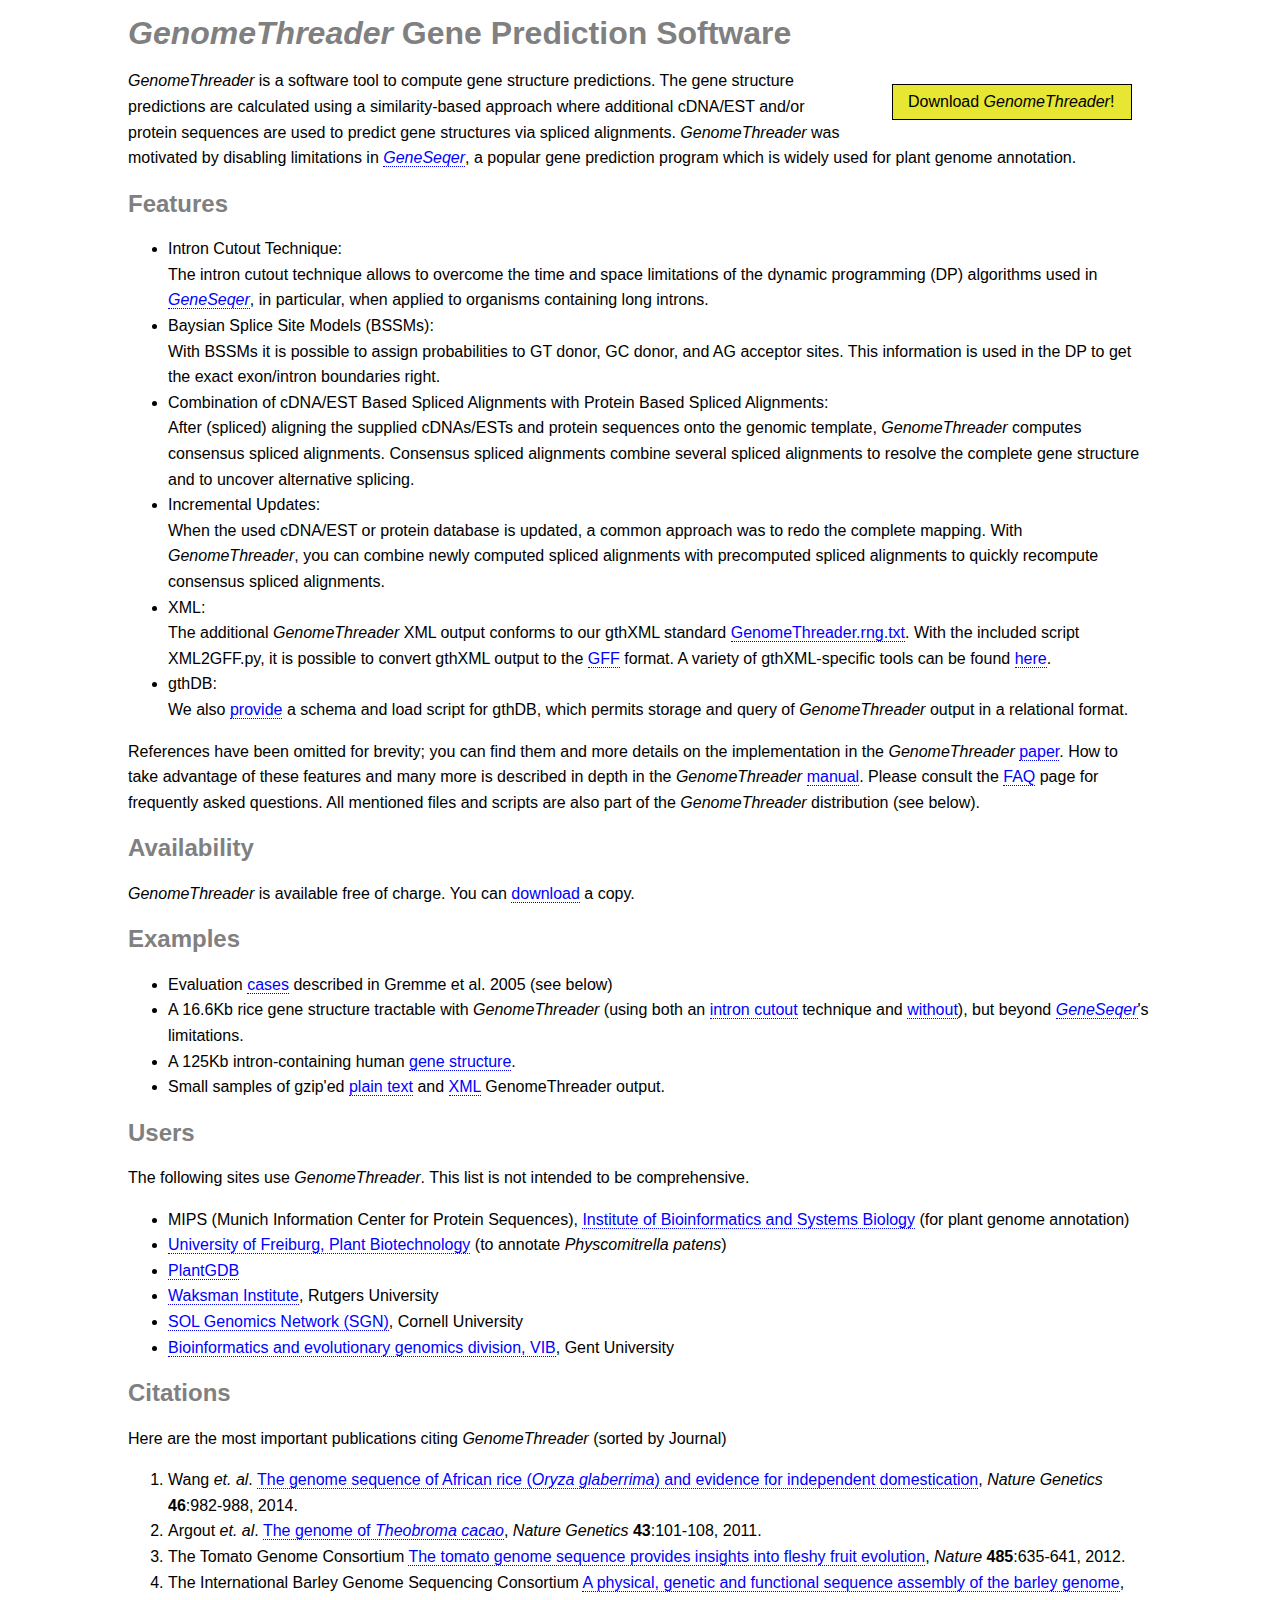
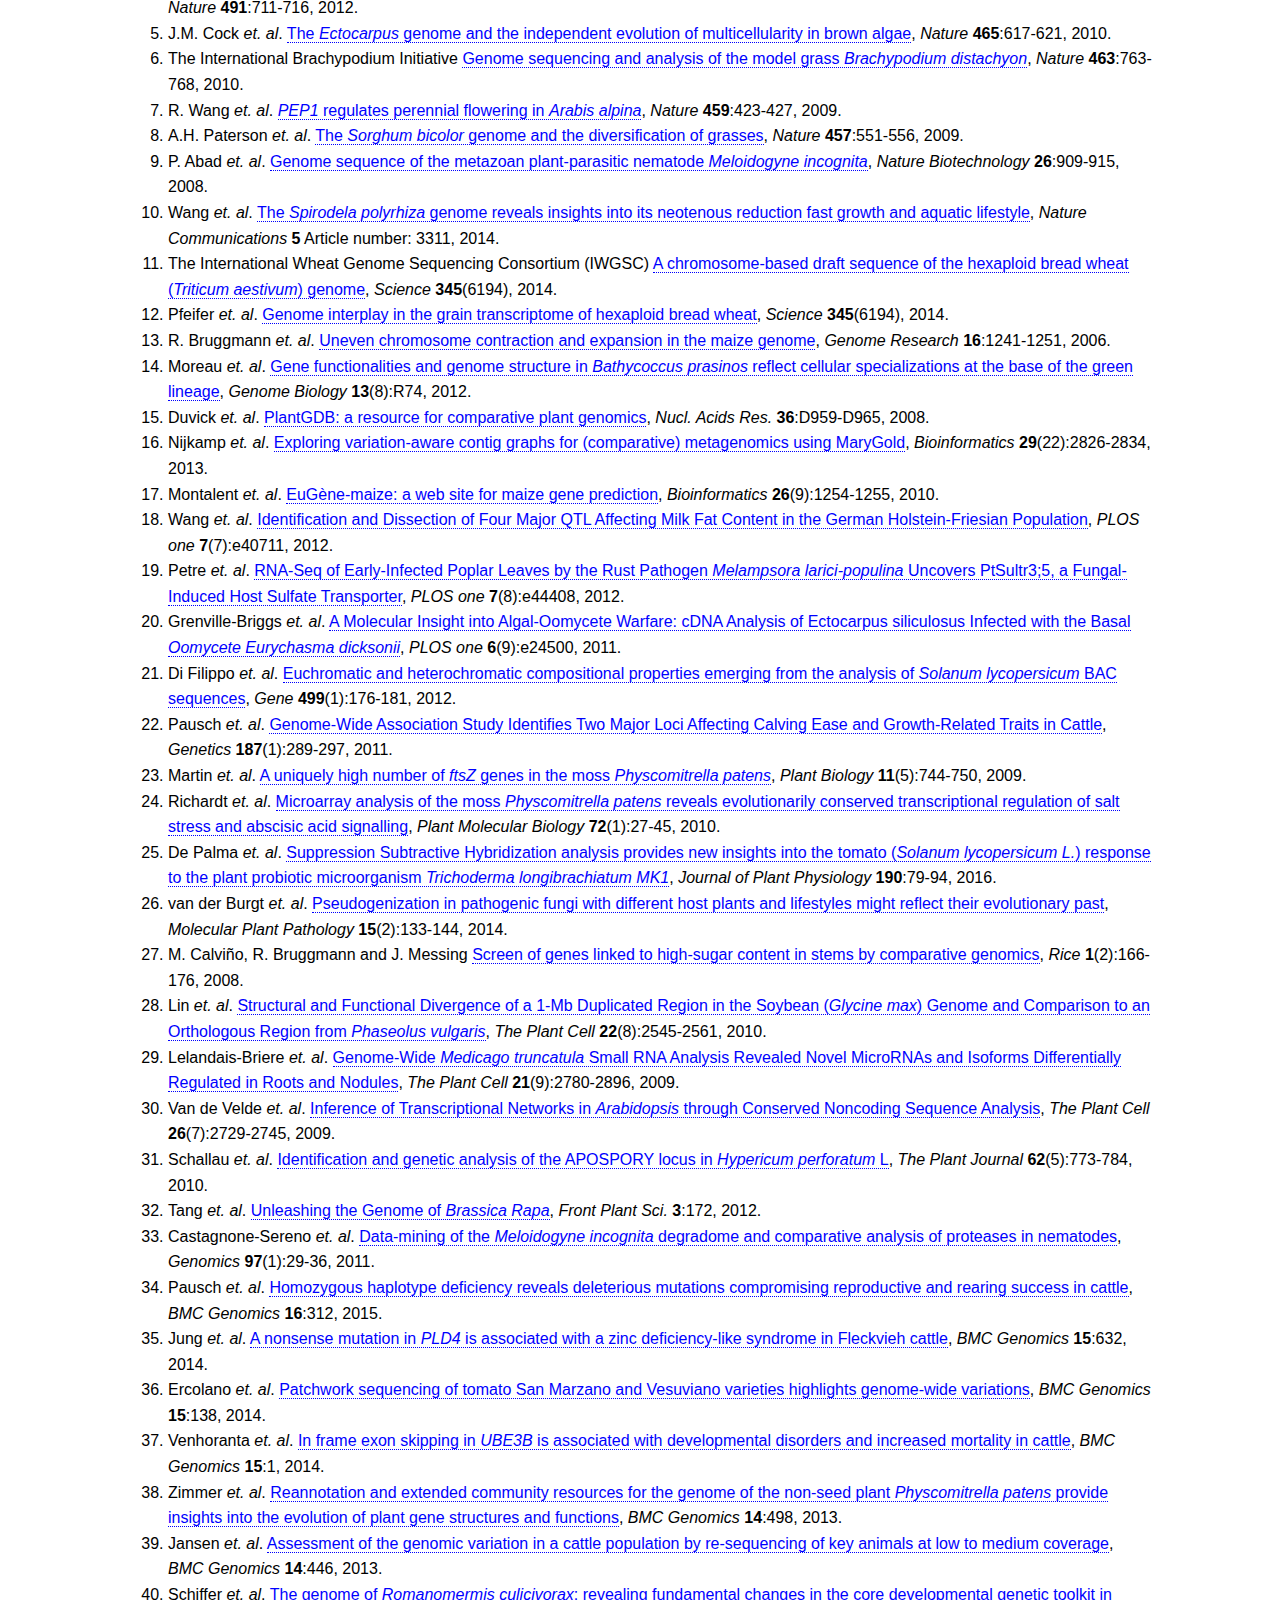
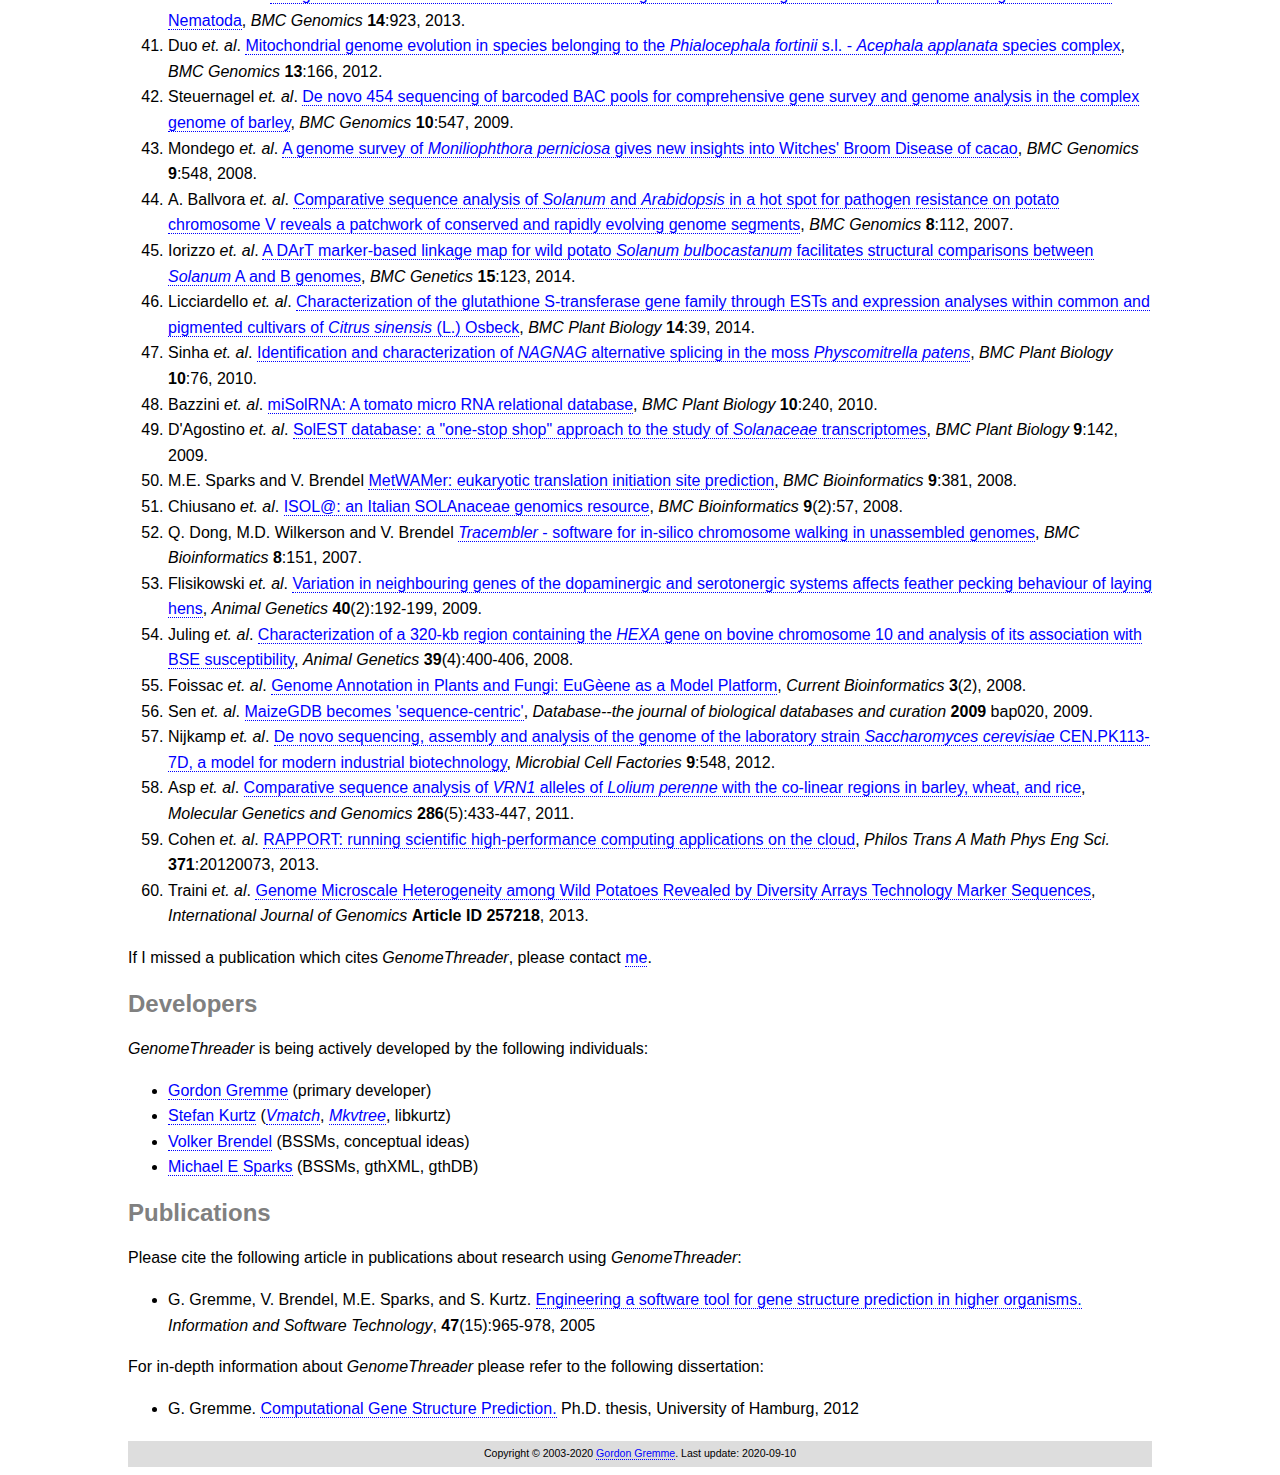
<file: www/genomethreader.org/htdocs/index.html>
<?xml version="1.0" encoding="utf-8" ?>
<!DOCTYPE html PUBLIC "-//W3C//DTD XHTML 1.0 Transitional//EN"
  "http://www.w3.org/TR/xhtml1/DTD/xhtml1-transitional.dtd">
<html xmlns="http://www.w3.org/1999/xhtml">
<head>
<title>GenomeThreader Gene Prediction Software</title>
<meta http-equiv="Content-Type" content="text/html; charset=utf-8" />
<meta name="description" content="The GenomeThreader gene prediction software computes gene structure predictions using a similarity-based approach where additional cDNA/EST and/or protein sequences are used to predict gene structures via spliced alignments." />
<meta name="keywords" content="gene structure prediction, gene prediction, cDNA alignment, EST alignment, protein alignment, cDNA mapping, EST mapping, protein mapping, spliced alignment, consensus spliced alignment, genome annotation, bioinformatics, computational biology" />
<link rel="stylesheet" type="text/css" href="style.css" />
</head>
<body>

<h1><i>GenomeThreader</i> Gene Prediction Software</h1>

<div id="trialbox">
<ul>
  <li><a href="download.html">Download <i>GenomeThreader</i>!</a></li>
</ul>
</div>

<p>
<i>GenomeThreader</i> is a software tool to compute gene structure predictions.
The gene structure predictions are calculated using a similarity-based approach
where additional cDNA/EST and/or protein sequences are used to predict gene
structures via spliced alignments.

<i>GenomeThreader</i> was motivated by disabling limitations in
<a href="http://bioinformatics.iastate.edu/cgi-bin/gs.cgi">
<i>GeneSeqer</i></a>, a popular gene prediction program which is widely used
for plant genome annotation.
</p>
<h2>Features</h2>

<ul>
  <li>
    Intron Cutout Technique: <br/>
    The intron cutout technique allows to overcome the time and space
    limitations of the dynamic programming (DP) algorithms used in
    <a href="http://bioinformatics.iastate.edu/cgi-bin/gs.cgi"><i>GeneSeqer</i></a>,
    in particular, when applied to organisms containing long introns.
  </li>
  <li>
    Baysian Splice Site Models (BSSMs): <br/>
    With BSSMs it is possible to assign probabilities to GT donor, GC donor,
    and AG acceptor sites. This information is used in the DP to get the exact
    exon/intron boundaries right.
  </li>
  <li>
    Combination of cDNA/EST Based Spliced Alignments with Protein Based Spliced
    Alignments: <br/>
    After (spliced) aligning the supplied cDNAs/ESTs and protein sequences onto
    the genomic template, <i>GenomeThreader</i> computes consensus spliced
    alignments. Consensus spliced alignments combine several spliced alignments
    to resolve the complete gene structure and to uncover alternative splicing.
  </li>
  <li>
    Incremental Updates: <br/>
    When the used cDNA/EST or protein database is updated, a common approach
    was to redo the complete mapping. With <i>GenomeThreader</i>, you can combine
    newly computed spliced alignments with precomputed spliced alignments to
    quickly recompute consensus spliced alignments.
  </li>
  <li>
    XML: <br/>
    The additional <i>GenomeThreader</i> XML output conforms to our gthXML
    standard <a href="GenomeThreader.rng.txt">GenomeThreader.rng.txt</a>. With
    the included script XML2GFF.py, it is possible to convert gthXML output to the
    <a href="http://www.sanger.ac.uk/software/GFF">GFF</a> format.
    A variety of gthXML-specific tools can be found
    <a href="http://brendelgroup.org/mespar1/gthxml/">here</a>.
  </li>
  <li>
    gthDB: <br/>
    We also <a href="http://brendelgroup.org/mespar1/gthxml/">provide</a>
    a schema and load script for gthDB, which permits storage
    and query of <i>GenomeThreader</i> output in a relational format.
  </li>
</ul>
<p>
References have been omitted for brevity; you can find them and more details on
the implementation in the <i>GenomeThreader</i>
<a href="doc/GreBreSpaKur2005.pdf">paper</a>.

How to take advantage of these features and many more is described in depth in
the <i>GenomeThreader</i> <a href="doc/gthmanual.pdf">manual</a>.
Please consult the <a href="faq.html">FAQ</a> page for frequently asked
questions.

All mentioned files and scripts are also part of the <i>GenomeThreader</i>
distribution (see below).
</p>
<h2>Availability</h2>
<p>
<i>GenomeThreader</i> is available free of charge.
You can <a href="download.html">download</a> a copy.
</p>
<h2>Examples</h2>
<ul>
  <li>
    Evaluation <a href="gthcases/softeng.html">cases</a> described in Gremme et
    al. 2005 (see below)
  </li>
  <li>
    A 16.6Kb rice gene structure tractable with <i>GenomeThreader</i> (using
    both an <a href="gthcases/biggene.gth.cut.txt">intron cutout</a> technique
    and <a href="gthcases/biggene.gth.nocut.txt">without</a>), but beyond
    <a href="gthcases/biggene.gsq.txt"><i>GeneSeqer</i></a>'s limitations.
  </li>
  <li>
    A 125Kb intron-containing human
    <a href="gthcases/bigintron.gth.txt">gene structure</a>.
  </li>
  <li>
    Small samples of gzip'ed
    <a href="gthcases/small_demo.gth.out.gz">plain text</a> and
    <a href="gthcases/small_demo.gthxml.out.gz">XML</a>
    GenomeThreader output.
  </li>
</ul>

<h2>Users</h2>
<p>
The following sites use <i>GenomeThreader</i>. This list is not intended to be
comprehensive.
</p>
<ul>
  <li>
    MIPS (Munich Information Center for Protein Sequences),
    <a href="http://www.helmholtz-muenchen.de/en/ibis">Institute of Bioinformatics and
    Systems Biology</a>
    (for plant genome annotation)
  </li>
  <li>
    <a href="http://www.cosmoss.org/">University of Freiburg,
    Plant Biotechnology</a> (to annotate <i>Physcomitrella patens</i>)
  </li>
  <li>
    <a href="http://www.plantgdb.org/">PlantGDB</a>
  </li>
  <li>
    <a href="http://waksman.rutgers.edu/">Waksman Institute</a>, Rutgers
    University
  </li>
  <li>
    <a href="http://sgn.cornell.edu/">SOL Genomics Network (SGN)</a>, Cornell
    University
  </li>
  <li>
    <a href="http://bioinformatics.psb.ugent.be/">Bioinformatics and
      evolutionary genomics division, VIB</a>, Gent University
  </li>
</ul>

<h2>Citations</h2>
<p>
<a name="citations"></a>
Here are the most important publications citing <i>GenomeThreader</i> (sorted by Journal)
</p>
<ol>
<li>
  Wang <i>et. al</i>.
  <a href="http://www.nature.com/ng/journal/v46/n9/full/ng.3044.html">
  The genome sequence of African rice (<i>Oryza glaberrima</i>) and
         evidence for independent domestication</a>,
  <i>Nature Genetics</i>
  <b>46</b>:982-988, 2014.
</li>
<li>
  Argout <i>et. al</i>.
  <a href="http://www.nature.com/ng/journal/v43/n2/abs/ng.736.html">
  The genome of <i>Theobroma cacao</i></a>,
  <i>Nature Genetics</i>
  <b>43</b>:101-108, 2011.
</li>
<li>
  The Tomato Genome Consortium
  <a href="http://www.nature.com/nature/journal/v485/n7400/full/nature11119.html">
  The tomato genome sequence provides insights into fleshy fruit
         evolution</a>,
  <i>Nature</i>
  <b>485</b>:635-641, 2012.
</li>
<li>
  The International Barley Genome Sequencing Consortium
  <a href="http://www.nature.com/nature/journal/v491/n7426/full/nature11543.html">
  A physical, genetic and functional sequence assembly of the barley
         genome</a>,
  <i>Nature</i>
  <b>491</b>:711-716, 2012.
</li>
<li>
  J.M. Cock <i>et. al</i>.
  <a href="http://www.nature.com/nature/journal/v465/n7298/full/nature09016.html">
  The <i>Ectocarpus</i> genome and the independent evolution of multicellularity in brown algae</a>,
  <i>Nature</i>
  <b>465</b>:617-621, 2010.
</li>
<li>
  The International Brachypodium Initiative
  <a href="http://www.nature.com/nature/journal/v463/n7282/abs/nature08747.html">
  Genome sequencing and analysis of the model grass <i>Brachypodium
         distachyon</i></a>,
  <i>Nature</i>
  <b>463</b>:763-768, 2010.
</li>
<li>
  R. Wang <i>et. al</i>.
  <a href="http://www.nature.com/nature/journal/v459/n7245/full/nature07988.html">
  <i>PEP1</i> regulates perennial flowering in
         <i>Arabis alpina</i></a>,
  <i>Nature</i>
  <b>459</b>:423-427, 2009.
</li>
<li>
  A.H. Paterson <i>et. al</i>.
  <a href="http://www.nature.com/nature/journal/v457/n7229/abs/nature07723.html">
  The <i>Sorghum bicolor</i> genome and the diversification of
          grasses</a>,
  <i>Nature</i>
  <b>457</b>:551-556, 2009.
</li>
<li>
  P. Abad <i>et. al</i>.
  <a href="http://www.nature.com/nbt/journal/v26/n8/full/nbt.1482.html">
  Genome sequence of the metazoan plant-parasitic nematode
         <i>Meloidogyne incognita</i></a>,
  <i>Nature Biotechnology</i>
  <b>26</b>:909-915, 2008.
</li>
<li>
  Wang <i>et. al</i>.
  <a href="http://www.nature.com/ncomms/2014/140219/ncomms4311/full/ncomms4311.html">
  The <i>Spirodela polyrhiza</i> genome reveals insights into its
         neotenous reduction fast growth and aquatic lifestyle</a>,
  <i>Nature Communications</i>
  <b>5</b> Article number: 3311, 2014.
</li>
<li>
  The International Wheat Genome Sequencing Consortium (IWGSC)
  <a href="http://www.sciencemag.org/content/345/6194/1251788.short">
  A chromosome-based draft sequence of the hexaploid bread wheat
  (<i>Triticum aestivum</i>) genome</a>,
  <i>Science</i>
  <b>345</b>(6194), 2014.
</li>
<li>
  Pfeifer <i>et. al</i>.
  <a href="http://www.sciencemag.org/content/345/6194/1250091.short">
  Genome interplay in the grain transcriptome of hexaploid bread
         wheat</a>,
  <i>Science</i>
  <b>345</b>(6194), 2014.
</li>
<li>
  R. Bruggmann <i>et. al</i>.
  <a href="http://genome.cshlp.org/content/16/10/1241.full">
  Uneven chromosome contraction and expansion in the maize
         genome</a>,
  <i>Genome Research</i>
  <b>16</b>:1241-1251, 2006.
</li>
<li>
  Moreau <i>et. al</i>.
  <a href="http://www.genomebiology.com/2012/13/8/R74">
  Gene functionalities and genome structure in
         <i>Bathycoccus prasinos</i> reflect cellular specializations at the
         base of the green lineage</a>,
  <i>Genome Biology</i>
  <b>13</b>(8):R74, 2012.
</li>
<li>
  Duvick <i>et. al</i>.
  <a href="http://nar.oxfordjournals.org/content/36/suppl_1/D959.short">
  PlantGDB: a resource for comparative plant genomics</a>,
  <i>Nucl. Acids Res.</i>
  <b>36</b>:D959-D965, 2008.
</li>
<li>
  Nijkamp <i>et. al</i>.
  <a href="http://bioinformatics.oxfordjournals.org/content/29/22/2826.short">
  Exploring variation-aware contig graphs for (comparative)
         metagenomics using MaryGold</a>,
  <i>Bioinformatics</i>
  <b>29</b>(22):2826-2834, 2013.
</li>
<li>
  Montalent <i>et. al</i>.
  <a href="http://bioinformatics.oxfordjournals.org/content/26/9/1254.short">
  EuG&egrave;ne-maize: a web site for maize gene prediction</a>,
  <i>Bioinformatics</i>
  <b>26</b>(9):1254-1255, 2010.
</li>
<li>
  Wang <i>et. al</i>.
  <a href="http://journals.plos.org/plosone/article?id=10.1371/journal.pone.0040711">
  Identification and Dissection of Four Major QTL Affecting Milk Fat
         Content in the German Holstein-Friesian Population</a>,
  <i>PLOS one</i>
  <b>7</b>(7):e40711, 2012.
</li>
<li>
  Petre <i>et. al</i>.
  <a href="http://journals.plos.org/plosone/article?id=10.1371/journal.pone.0044408">
  RNA-Seq of Early-Infected Poplar Leaves by the Rust Pathogen
         <i>Melampsora larici-populina</i> Uncovers PtSultr3;5, a
         Fungal-Induced Host Sulfate Transporter</a>,
  <i>PLOS one</i>
  <b>7</b>(8):e44408, 2012.
</li>
<li>
  Grenville-Briggs <i>et. al</i>.
  <a href="http://journals.plos.org/plosone/article?id=10.1371/journal.pone.0024500">
  A Molecular Insight into Algal-Oomycete Warfare: cDNA Analysis of
         Ectocarpus siliculosus Infected with the Basal
         <i>Oomycete Eurychasma dicksonii</i></a>,
  <i>PLOS one</i>
  <b>6</b>(9):e24500, 2011.
</li>
<li>
  Di Filippo <i>et. al</i>.
  <a href="http://www.sciencedirect.com/science/article/pii/S0378111912002466">
  Euchromatic and heterochromatic compositional properties
         emerging from the analysis of <i>Solanum lycopersicum</i> BAC
         sequences</a>,
  <i>Gene</i>
  <b>499</b>(1):176-181, 2012.
</li>
<li>
  Pausch <i>et. al</i>.
  <a href="http://www.genetics.org/content/187/1/289.short">
  Genome-Wide Association Study Identifies Two Major Loci Affecting
         Calving Ease and Growth-Related Traits in Cattle</a>,
  <i>Genetics</i>
  <b>187</b>(1):289-297, 2011.
</li>
<li>
  Martin <i>et. al</i>.
  <a href="http://onlinelibrary.wiley.com/doi/10.1111/j.1438-8677.2008.00174.x/abstract">
  A uniquely high number of <i>ftsZ</i> genes in the moss
         <i>Physcomitrella patens</i></a>,
  <i>Plant Biology</i>
  <b>11</b>(5):744-750, 2009.
</li>
<li>
  Richardt <i>et. al</i>.
  <a href="http://link.springer.com/article/10.1007/s11103-009-9550-6">
  Microarray analysis of the moss <i>Physcomitrella patens</i> reveals
         evolutionarily conserved transcriptional regulation of salt stress
         and abscisic acid signalling</a>,
  <i>Plant Molecular Biology</i>
  <b>72</b>(1):27-45, 2010.
</li>
<li>
  De Palma <i>et. al</i>.
  <a href="http://www.sciencedirect.com/science/article/pii/S0176161715002515">
  Suppression Subtractive Hybridization analysis provides new insights into the tomato (<i>Solanum lycopersicum L.</i>) response to the plant probiotic microorganism <i>Trichoderma longibrachiatum MK1</i></a>,
  <i>Journal of Plant Physiology</i>
  <b>190</b>:79-94, 2016.
</li>
<li>
  van der Burgt <i>et. al</i>.
  <a href="http://onlinelibrary.wiley.com/doi/10.1111/mpp.12072/abstract">
  Pseudogenization in pathogenic fungi with different host plants and lifestyles might reflect their evolutionary past</a>,
  <i>Molecular Plant Pathology</i>
  <b>15</b>(2):133-144, 2014.
</li>
<li>
  M. Calvi&ntilde;o, R. Bruggmann and J. Messing
  <a href="http://www.springerlink.com/content/w440723u17m50446/">
  Screen of genes linked to high-sugar content in stems by
         comparative genomics</a>,
  <i>Rice</i>
  <b>1</b>(2):166-176, 2008.
</li>
<li>
  Lin <i>et. al</i>.
  <a href="http://www.plantcell.org/content/22/8/2545.short">
  Structural and Functional Divergence of a 1-Mb Duplicated Region in
         the Soybean (<i>Glycine max</i>) Genome and Comparison to an
         Orthologous Region from <i>Phaseolus vulgaris</i></a>,
  <i>The Plant Cell</i>
  <b>22</b>(8):2545-2561, 2010.
</li>
<li>
  Lelandais-Briere <i>et. al</i>.
  <a href="http://www.plantcell.org/content/21/9/2780.short">
  Genome-Wide <i>Medicago truncatula</i> Small RNA Analysis Revealed
  Novel MicroRNAs and Isoforms Differentially Regulated in Roots and
  Nodules</a>,
  <i>The Plant Cell</i>
  <b>21</b>(9):2780-2896, 2009.
</li>
<li>
  Van de Velde <i>et. al</i>.
  <a href="http://www.plantcell.org/content/26/7/2729.short">
  Inference of Transcriptional Networks in <i>Arabidopsis</i> through
         Conserved Noncoding Sequence Analysis</a>,
  <i>The Plant Cell</i>
  <b>26</b>(7):2729-2745, 2009.
</li>
<li>
  Schallau <i>et. al</i>.
  <a href="http://onlinelibrary.wiley.com/doi/10.1111/j.1365-313X.2010.04188.x/full">
  Identification and genetic analysis of the APOSPORY locus
         in <i>Hypericum perforatum</i> L</a>,
  <i>The Plant Journal</i>
  <b>62</b>(5):773-784, 2010.
</li>
<li>
  Tang <i>et. al</i>.
  <a href="http://www.ncbi.nlm.nih.gov/pmc/articles/PMC3408644/">
  Unleashing the Genome of <i>Brassica Rapa</i></a>,
  <i>Front Plant Sci.</i>
  <b>3</b>:172, 2012.
</li>
<li>
  Castagnone-Sereno <i>et. al</i>.
  <a href="http://www.sciencedirect.com/science/article/pii/S0888754310002132">
  Data-mining of the <i>Meloidogyne incognita</i> degradome and
         comparative analysis of proteases in nematodes</a>,
  <i>Genomics</i>
  <b>97</b>(1):29-36, 2011.
</li>
<li>
  Pausch <i>et. al</i>.
  <a href="http://bmcgenomics.biomedcentral.com/articles/10.1186/s12864-015-1483-7">
  Homozygous haplotype deficiency reveals deleterious mutations
         compromising reproductive and rearing success in cattle</a>,
  <i>BMC Genomics</i>
  <b>16</b>:312, 2015.
</li>
<li>
  Jung <i>et. al</i>.
  <a href="http://bmcgenomics.biomedcentral.com/articles/10.1186/1471-2164-15-623">
  A nonsense mutation in <i>PLD4</i> is associated with a zinc
         deficiency-like syndrome in Fleckvieh cattle</a>,
  <i>BMC Genomics</i>
  <b>15</b>:632, 2014.
</li>
<li>
  Ercolano <i>et. al</i>.
  <a href="http://bmcgenomics.biomedcentral.com/articles/10.1186/1471-2164-15-138">
  Patchwork sequencing of tomato San Marzano and Vesuviano
         varieties highlights genome-wide variations</a>,
  <i>BMC Genomics</i>
  <b>15</b>:138, 2014.
</li>
<li>
  Venhoranta <i>et. al</i>.
  <a href="http://www.ncbi.nlm.nih.gov/pmc/articles/PMC4203880/">
  In frame exon skipping in <i>UBE3B</i> is associated with developmental
         disorders and increased mortality in cattle</a>,
  <i>BMC Genomics</i>
  <b>15</b>:1, 2014.
</li>
<li>
  Zimmer <i>et. al</i>.
  <a href="http://bmcgenomics.biomedcentral.com/articles/10.1186/1471-2164-14-498">
  Reannotation and extended community resources for the genome of the
         non-seed plant <i>Physcomitrella patens</i> provide insights into the
         evolution of plant gene structures and functions</a>,
  <i>BMC Genomics</i>
  <b>14</b>:498, 2013.
</li>
<li>
  Jansen <i>et. al</i>.
  <a href="http://bmcgenomics.biomedcentral.com/articles/10.1186/1471-2164-14-446">
  Assessment of the genomic variation in a cattle population by
         re-sequencing of key animals at low to medium coverage</a>,
  <i>BMC Genomics</i>
  <b>14</b>:446, 2013.
</li>
<li>
  Schiffer <i>et. al</i>.
  <a href="http://bmcgenomics.biomedcentral.com/articles/10.1186/1471-2164-14-923">
  The genome of <i>Romanomermis culicivorax</i>: revealing fundamental
         changes in the core developmental genetic toolkit in Nematoda</a>,
  <i>BMC Genomics</i>
  <b>14</b>:923, 2013.
</li>
<li>
  Duo <i>et. al</i>.
  <a href="http://bmcgenomics.biomedcentral.com/articles/10.1186/1471-2164-13-166">
  Mitochondrial genome evolution in species belonging to the
         <i>Phialocephala fortinii</i> s.l. - <i>Acephala applanata</i>
         species complex</a>,
  <i>BMC Genomics</i>
  <b>13</b>:166, 2012.
</li>
<li>
  Steuernagel <i>et. al</i>.
  <a href="http://bmcgenomics.biomedcentral.com/articles/10.1186/1471-2164-10-547">
  De novo 454 sequencing of barcoded BAC pools for comprehensive gene
         survey and genome analysis in the complex genome of barley</a>,
  <i>BMC Genomics</i>
  <b>10</b>:547, 2009.
</li>
<li>
  Mondego <i>et. al</i>.
  <a href="http://bmcgenomics.biomedcentral.com/articles/10.1186/1471-2164-9-548">
  A genome survey of <i>Moniliophthora perniciosa</i> gives new
         insights into Witches' Broom Disease of cacao</a>,
  <i>BMC Genomics</i>
  <b>9</b>:548, 2008.
</li>
<li>
  A. Ballvora <i>et. al</i>.
  <a href="http://www.biomedcentral.com/1471-2164/8/112">
  Comparative sequence analysis of <i>Solanum</i> and
         <i>Arabidopsis</i> in
         a hot spot for pathogen resistance on potato chromosome V reveals
         a patchwork of conserved and rapidly evolving genome segments</a>,
  <i>BMC Genomics</i>
  <b>8</b>:112, 2007.
</li>
<li>
  Iorizzo <i>et. al</i>.
  <a href="http://bmcgenet.biomedcentral.com/articles/10.1186/s12863-014-0123-6">
  A DArT marker-based linkage map for wild potato
         <i>Solanum bulbocastanum</i> facilitates structural comparisons
         between <i>Solanum</i> A and B genomes</a>,
  <i>BMC Genetics</i>
  <b>15</b>:123, 2014.
</li>
<li>
  Licciardello <i>et. al</i>.
  <a href="http://bmcplantbiol.biomedcentral.com/articles/10.1186/1471-2229-14-39">
  Characterization of the glutathione S-transferase gene family through
         ESTs and expression analyses within common and pigmented cultivars
         of <i>Citrus sinensis</i> (L.) Osbeck</a>,
  <i>BMC Plant Biology</i>
  <b>14</b>:39, 2014.
</li>
<li>
  Sinha <i>et. al</i>.
  <a href="http://bmcplantbiol.biomedcentral.com/articles/10.1186/1471-2229-10-76">
  Identification and characterization of <i>NAGNAG</i> alternative
         splicing in the moss <i>Physcomitrella patens</i></a>,
  <i>BMC Plant Biology</i>
  <b>10</b>:76, 2010.
</li>
<li>
  Bazzini <i>et. al</i>.
  <a href="http://bmcplantbiol.biomedcentral.com/articles/10.1186/1471-2229-10-240">
  miSolRNA: A tomato micro RNA relational database</a>,
  <i>BMC Plant Biology</i>
  <b>10</b>:240, 2010.
</li>
<li>
  D'Agostino <i>et. al</i>.
  <a href="http://bmcplantbiol.biomedcentral.com/articles/10.1186/1471-2229-9-142">
  SolEST database: a "one-stop shop" approach to the study
         of <i>Solanaceae</i> transcriptomes</a>,
  <i>BMC Plant Biology</i>
  <b>9</b>:142, 2009.
</li>
<li>
  M.E. Sparks and V. Brendel
  <a href="http://www.pubmedcentral.nih.gov/articlerender.fcgi?artid=2603428#B30">
  MetWAMer: eukaryotic translation initiation site prediction</a>,
  <i>BMC Bioinformatics</i>
  <b>9</b>:381, 2008.
</li>
<li>
  Chiusano <i>et. al</i>.
  <a href="http://bmcbioinformatics.biomedcentral.com/articles/10.1186/1471-2105-9-S2-S7">
  ISOL@: an Italian SOLAnaceae genomics resource</a>,
  <i>BMC Bioinformatics</i>
  <b>9</b>(2):57, 2008.
</li>
<li>
  Q. Dong, M.D. Wilkerson and V. Brendel
  <a href="http://www.pubmedcentral.nih.gov/articlerender.fcgi?artid=1876249">
  <i>Tracembler</i> - software for in-silico chromosome walking in
        unassembled genomes</a>,
  <i>BMC Bioinformatics</i>
  <b>8</b>:151, 2007.
</li>
<li>
  Flisikowski <i>et. al</i>.
  <a href="http://onlinelibrary.wiley.com/doi/10.1111/j.1365-2052.2008.01821.x/abstract">
  Variation in neighbouring genes of the dopaminergic and serotonergic
         systems affects feather pecking behaviour of laying hens</a>,
  <i>Animal Genetics</i>
  <b>40</b>(2):192-199, 2009.
</li>
<li>
  Juling <i>et. al</i>.
  <a href="http://onlinelibrary.wiley.com/doi/10.1111/j.1365-2052.2008.01743.x/abstract">
  Characterization of a 320-kb region containing the <i>HEXA</i> gene on
         bovine chromosome 10 and analysis of its association with BSE
         susceptibility</a>,
  <i>Animal Genetics</i>
  <b>39</b>(4):400-406, 2008.
</li>
<li>
  Foissac <i>et. al</i>.
  <a href="http://www.ingentaconnect.com/content/ben/cbio/2008/00000003/00000002/art00003">
  Genome Annotation in Plants and Fungi: EuG&egrave;ene as a Model
        Platform</a>,
  <i>Current Bioinformatics</i>
  <b>3</b>(2), 2008.
</li>
<li>
  Sen <i>et. al</i>.
  <a href="http://database.oxfordjournals.org/content/2009/bap020.full">
  MaizeGDB becomes 'sequence-centric'</a>,
  <i>Database--the journal of biological databases and curation</i>
  <b>2009</b> bap020, 2009.
</li>
<li>
  Nijkamp <i>et. al</i>.
  <a href="http://microbialcellfactories.biomedcentral.com/articles/10.1186/1475-2859-11-36">
  De novo sequencing, assembly and analysis of the genome of the
         laboratory strain <i>Saccharomyces cerevisiae</i> CEN.PK113-7D,
         a model for modern industrial biotechnology</a>,
  <i>Microbial Cell Factories</i>
  <b>9</b>:548, 2012.
</li>
<li>
  Asp <i>et. al</i>.
  <a href="http://link.springer.com/article/10.1007/s00438-011-0654-8/">
  Comparative sequence analysis of <i>VRN1</i> alleles of
         <i>Lolium perenne</i>
          with the co-linear regions in barley, wheat, and rice</a>,
  <i>Molecular Genetics and Genomics</i>
  <b>286</b>(5):433-447, 2011.
</li>
<li>
  Cohen <i>et. al</i>.
  <a href="http://rsta.royalsocietypublishing.org/content/371/1983/20120073.short#xref-ref-37-1">
  RAPPORT: running scientific high-performance computing applications
         on the cloud</a>,
  <i>Philos Trans A Math Phys Eng Sci.</i>
  <b>371</b>:20120073, 2013.
</li>
<li>
  Traini <i>et. al</i>.
  <a href="http://www.hindawi.com/journals/ijg/2013/257218/abs/">
  Genome Microscale Heterogeneity among Wild Potatoes Revealed by
         Diversity Arrays Technology Marker Sequences</a>,
  <i>International Journal of Genomics</i>
  <b>Article ID 257218</b>, 2013.
</li>
</ol>
<p>
If I missed a publication which cites <i>GenomeThreader</i>, please contact
<a href="mailto:gordon@gremme.org">me</a>.
</p>

<h2>Developers</h2>
<p>
<i>GenomeThreader</i> is being actively developed by the following individuals:
</p>
<ul>
  <li>
    <a href="http://gremme.org/">Gordon Gremme</a> (primary developer)
  </li>
  <li>
    <a href="http://www.zbh.uni-hamburg.de/en/prof-dr-stefan-kurtz.html">Stefan Kurtz</a> (<a href="http://www.vmatch.de"><i>Vmatch</i></a>,
    <a href="http://www.vmatch.de"><i>Mkvtree</i></a>, libkurtz)
  </li>
  <li>
    <a href="http://brendelgroup.org/group/volker.php">Volker Brendel</a> (BSSMs, conceptual ideas)
  </li>
  <li>
    <a href="http://brendelgroup.org/mespar1/">Michael E Sparks</a>
    (BSSMs, gthXML, gthDB)
  </li>
</ul>

<h2>Publications</h2>
<p>
Please cite the following article in publications about research using
<i>GenomeThreader</i>:
</p>
<ul>
  <li>
    G. Gremme, V. Brendel, M.E. Sparks, and S. Kurtz.
    <a href="doc/GreBreSpaKur2005.pdf">Engineering a software tool for gene
    structure prediction in higher organisms.</a> <i>Information and Software
    Technology</i>, <b>47</b>(15):965-978, 2005
  </li>
</ul>
<p>
For in-depth information about <i>GenomeThreader</i> please refer to the
following dissertation:
</p>
<ul>
  <li>
  G. Gremme.  <a href="http://ediss.sub.uni-hamburg.de/volltexte/2013/6237/pdf/Dissertation.pdf">Computational Gene Structure Prediction.</a> Ph.D. thesis, University of Hamburg, 2012
  </li>
</ul>
<div id="footer">
Copyright &copy; 2003-2020 <a href="mailto:gordon@gremme.org">
Gordon Gremme</a>. Last update: 2020-09-10
</div>
</body>
</html>
</file>
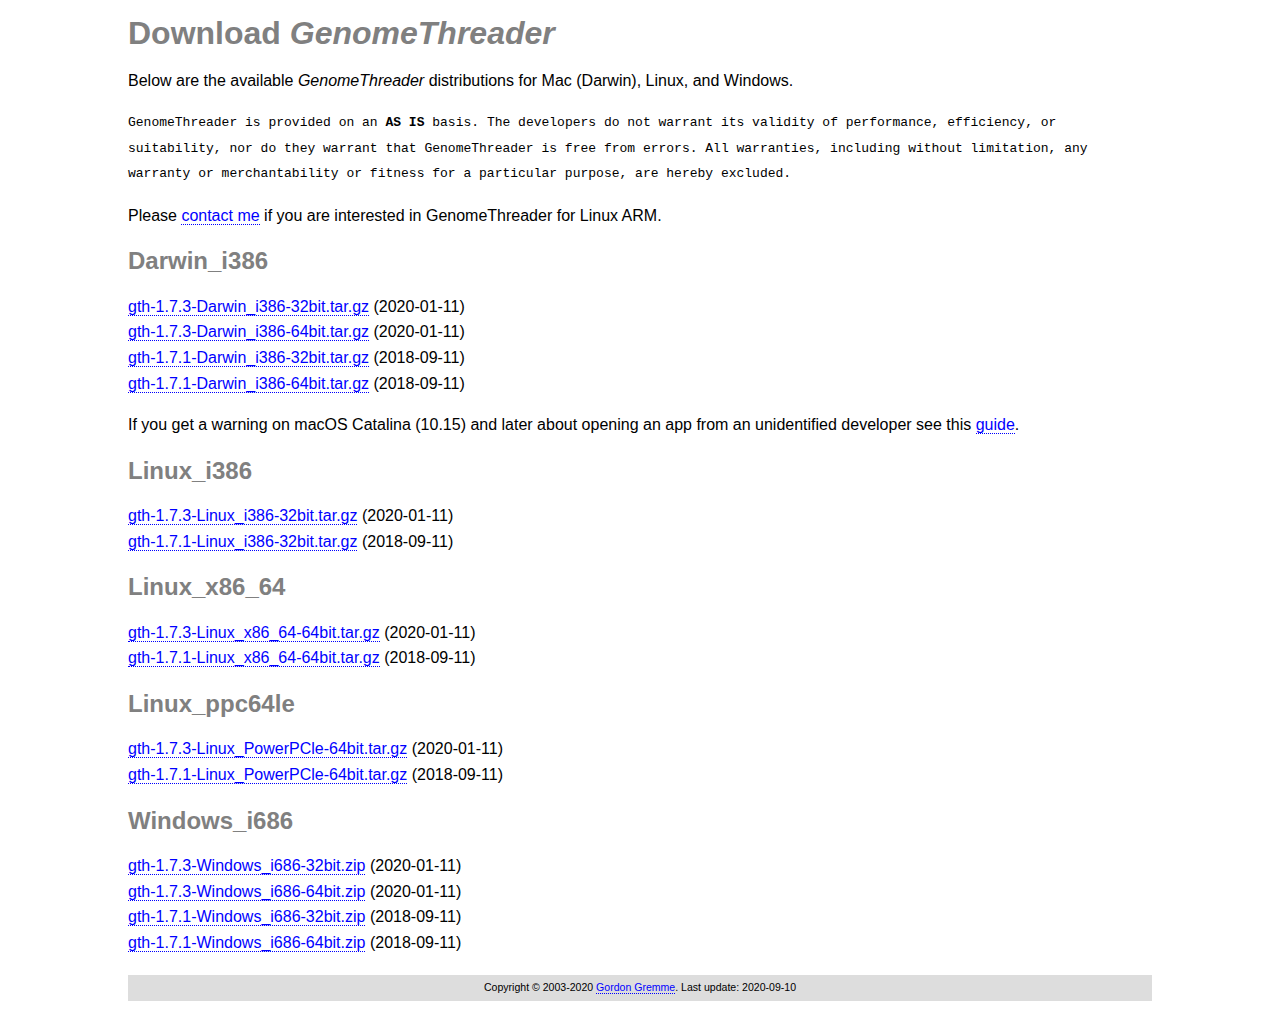
<file: www/genomethreader.org/htdocs/download.html>
<?xml version="1.0" encoding="utf-8" ?>
<!DOCTYPE html PUBLIC "-//W3C//DTD XHTML 1.0 Transitional//EN"
  "http://www.w3.org/TR/xhtml1/DTD/xhtml1-transitional.dtd">
<html xmlns="http://www.w3.org/1999/xhtml">
<head><title>Download GenomeThreader</title>
<link rel="stylesheet" type="text/css" href="style.css" />
</head>
<body>
<h1>Download <i>GenomeThreader</i></h1>

<p>Below are the available <i>GenomeThreader</i> distributions for Mac
(Darwin), Linux, and Windows.</p>

<p>
<code>
GenomeThreader is provided on an <strong>AS IS</strong> basis. The developers
do not warrant its validity of performance, efficiency, or suitability, nor do
they warrant that GenomeThreader is free from errors. All warranties, including
without limitation, any warranty or merchantability or fitness for a particular
purpose, are hereby excluded.
</code>
</p>

<p>Please <a href="mailto:gordon@gremme.org?subject=GenomeThreader for Linux ARM">contact me</a> if you are interested in GenomeThreader for Linux ARM.</p>

<h2>Darwin_i386</h2>
<a href="distributions/gth-1.7.3-Darwin_i386-32bit.tar.gz">gth-1.7.3-Darwin_i386-32bit.tar.gz</a> (2020-01-11)<br/>
<a href="distributions/gth-1.7.3-Darwin_i386-64bit.tar.gz">gth-1.7.3-Darwin_i386-64bit.tar.gz</a> (2020-01-11)<br/>
<a href="distributions/gth-1.7.1-Darwin_i386-32bit.tar.gz">gth-1.7.1-Darwin_i386-32bit.tar.gz</a> (2018-09-11)<br/>
<a href="distributions/gth-1.7.1-Darwin_i386-64bit.tar.gz">gth-1.7.1-Darwin_i386-64bit.tar.gz</a> (2018-09-11)<br/>

<p>
If you get a warning on macOS Catalina (10.15) and later about opening an app
from an unidentified developer see this
<a href="https://support.apple.com/en-gb/guide/mac-help/mh40616/mac">guide</a>.
</p>

<h2>Linux_i386</h2>
<a href="distributions/gth-1.7.3-Linux_i386-32bit.tar.gz">gth-1.7.3-Linux_i386-32bit.tar.gz</a> (2020-01-11)<br/>
<a href="distributions/gth-1.7.1-Linux_i386-32bit.tar.gz">gth-1.7.1-Linux_i386-32bit.tar.gz</a> (2018-09-11)<br/>

<h2>Linux_x86_64</h2>
<a href="distributions/gth-1.7.3-Linux_x86_64-64bit.tar.gz">gth-1.7.3-Linux_x86_64-64bit.tar.gz</a> (2020-01-11)<br/>
<a href="distributions/gth-1.7.1-Linux_x86_64-64bit.tar.gz">gth-1.7.1-Linux_x86_64-64bit.tar.gz</a> (2018-09-11)<br/>

<h2>Linux_ppc64le</h2>
<a href="distributions/gth-1.7.3-Linux_PowerPCle-64bit.tar.gz">gth-1.7.3-Linux_PowerPCle-64bit.tar.gz</a> (2020-01-11)<br/>
<a href="distributions/gth-1.7.1-Linux_PowerPCle-64bit.tar.gz">gth-1.7.1-Linux_PowerPCle-64bit.tar.gz</a> (2018-09-11)<br/>

<h2>Windows_i686</h2>
<a href="distributions/gth-1.7.3-Windows_i686-32bit.zip">gth-1.7.3-Windows_i686-32bit.zip</a> (2020-01-11)<br/>
<a href="distributions/gth-1.7.3-Windows_i686-64bit.zip">gth-1.7.3-Windows_i686-64bit.zip</a> (2020-01-11)<br/>
<a href="distributions/gth-1.7.1-Windows_i686-32bit.zip">gth-1.7.1-Windows_i686-32bit.zip</a> (2018-09-11)<br/>
<a href="distributions/gth-1.7.1-Windows_i686-64bit.zip">gth-1.7.1-Windows_i686-64bit.zip</a> (2018-09-11)<br/>

<div id="footer">Copyright &copy; 2003-2020
<a href="mailto:gordon@gremme.org">Gordon Gremme</a>.
Last update: 2020-09-10</div>

</body>
</html>
</file>
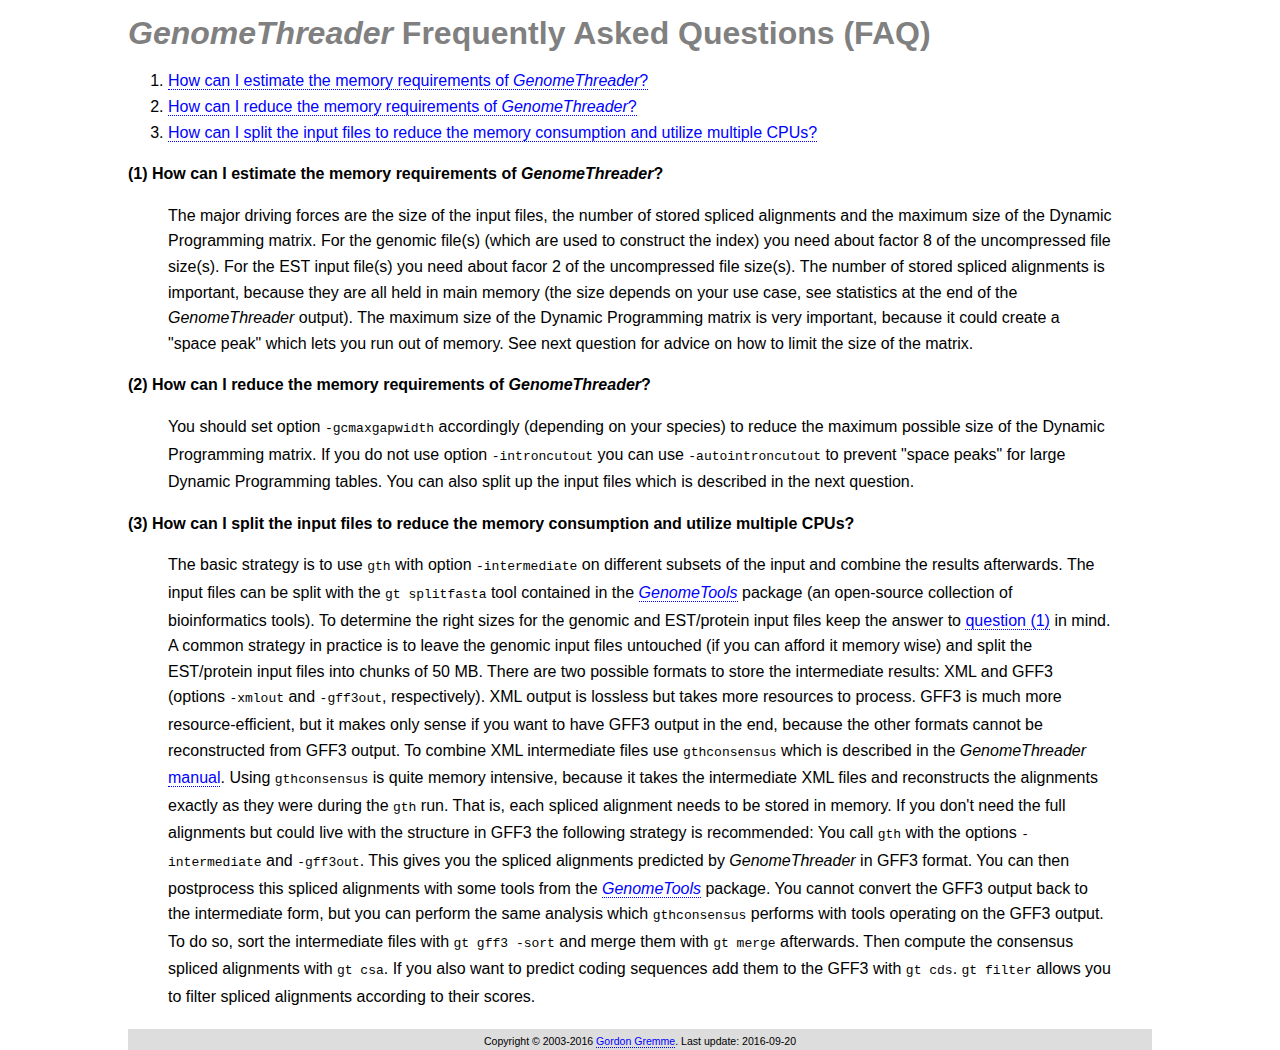
<file: www/genomethreader.org/htdocs/faq.html>
<!DOCTYPE HTML PUBLIC "-//W3C//DTD HTML 4.01//EN" "http://www.w3.org/TR/html4/strict.dtd">
<html>

<head>
  <meta http-equiv="Content-Type" content="text/html; charset=iso-8859-1">
  <title>GenomeThreader Frequently Asked Questions (FAQ)</title>
  <link rel="stylesheet" type="text/css" href="style.css">
</head>

<body>

<h1><i>GenomeThreader</i> Frequently Asked Questions (FAQ)</h1>
<ol>
  <li><a href="#q1">How can I estimate the memory requirements of
    <i>GenomeThreader</i>?</a></li>
  <li><a href="#q2">How can I reduce the memory requirements of
    <i>GenomeThreader</i>?</a></li>
  <li><a href="#q3">How can I split the input files to reduce the memory
    consumption and utilize multiple CPUs?</a></li>
</ol>

<p><b> (1) How can I estimate the memory requirements of
  <i>GenomeThreader</i>?</b>
<a name="q1"></a>
</p>
<blockquote>
  <p>
  The major driving forces are the size of the input files, the number
  of stored spliced alignments and the maximum size of the Dynamic
  Programming matrix. For the genomic file(s) (which are used to construct
  the index) you need about factor 8 of the uncompressed file size(s).  For the
  EST input file(s) you need about facor 2 of the uncompressed file size(s). The
  number of stored spliced alignments is important, because they are all held in
  main memory (the size depends on your use case, see statistics at the end of
  the <i>GenomeThreader</i> output).

  The maximum size of the Dynamic Programming matrix is very important,
  because it could create a "space peak" which lets you run out of
  memory. See next question for advice on how to limit the size of the matrix.
  </p>
</blockquote>

<p><b> (2) How can I reduce the memory requirements of <i>GenomeThreader</i>?</b>
<a name="q2"></a>
</p>
<blockquote>
  <p>
  You should set option <tt>-gcmaxgapwidth</tt> accordingly (depending on your
  species) to reduce the maximum possible size of the Dynamic Programming
  matrix.

  If you do not use option <tt>-introncutout</tt> you can use
  <tt>-autointroncutout</tt> to prevent "space peaks" for large Dynamic
  Programming tables.

  You can also split up the input files which is described in the next question.
  </p>
</blockquote>


<p><b> (3) How can I split the input files to reduce the memory consumption and
  utilize multiple CPUs?</b> <a name="q3"></a>
</p>
<blockquote>
  <p>
  The basic strategy is to use <tt>gth</tt> with option <tt>-intermediate</tt>
  on different subsets of the input and combine the results afterwards.

  The input files can be split with the <tt>gt splitfasta</tt> tool contained in
  the <a href="http://genometools.org"><i>GenomeTools</i></a> package (an
  open-source collection of bioinformatics tools).
  To determine the right sizes for the genomic and EST/protein input files keep
  the answer to <a href="#q1">question (1)</a> in mind.

  A common strategy in practice is to leave the genomic input files untouched
  (if you can afford it memory wise) and split the EST/protein input files into
  chunks of 50 MB.

  There are two possible formats to store the intermediate results: XML and GFF3
  (options <tt>-xmlout</tt> and <tt>-gff3out</tt>, respectively).
  XML output is lossless but takes more resources to process. GFF3 is much more
  resource-efficient, but it makes only sense if you want to have GFF3 output in
  the end, because the other formats cannot be reconstructed from GFF3 output.

  To combine XML intermediate files use <tt>gthconsensus</tt> which is described
  in the <i>GenomeThreader</i> <a href="doc/gthmanual.pdf">manual</a>.

  Using <tt>gthconsensus</tt> is quite memory intensive, because it takes the
  intermediate XML files and reconstructs the alignments exactly as they were
  during the <tt>gth</tt> run. That is, each spliced alignment needs to be
  stored in memory.

  If you don't need the full alignments but could live with the
  structure in GFF3 the following strategy is recommended:

  You call <tt>gth</tt> with the options <tt>-intermediate</tt> and
  <tt>-gff3out</tt>. This gives you the spliced alignments predicted by
  <i>GenomeThreader</i> in GFF3 format.

  You can then postprocess this spliced alignments with some tools from
  the <a href="http://genometools.org"><i>GenomeTools</i></a> package.

  You cannot convert the GFF3 output back to the intermediate form, but
  you can perform the same analysis which <tt>gthconsensus</tt> performs with
  tools operating on the GFF3 output.

  To do so, sort the intermediate files with <tt>gt gff3 -sort</tt> and merge
  them with <tt>gt merge</tt> afterwards.
  Then compute the consensus spliced alignments with <tt>gt csa</tt>.
  If you also want to predict coding sequences add them to the GFF3 with
  <tt>gt cds</tt>.

  <tt>gt filter</tt> allows you to filter spliced alignments according to their
  scores.
  </p>
</blockquote>


<div id="footer">
Copyright &copy; 2003-2016 <a href="mailto:gordon@gremme.org">
Gordon Gremme</a>. Last update: 2016-09-20
</div>

<!-- Piwik -->
<script type="text/javascript">
var pkBaseURL = "https://zenlicensemanager.com/piwik/";
document.write(unescape("%3Cscript src='" + pkBaseURL + "piwik.js' type='text/javascript'%3E%3C/script%3E"));
</script><script type="text/javascript">
try {
var piwikTracker = Piwik.getTracker(pkBaseURL + "piwik.php", 4);
piwikTracker.trackPageView();
piwikTracker.enableLinkTracking();
} catch( err ) {}
</script><noscript><p><img src="https://zenlicensemanager.com/piwik/piwik.php?idsite=4" style="border:0" alt="" /></p></noscript>
<!-- End Piwik Tracking Tag -->

</body>
</html>
</file>
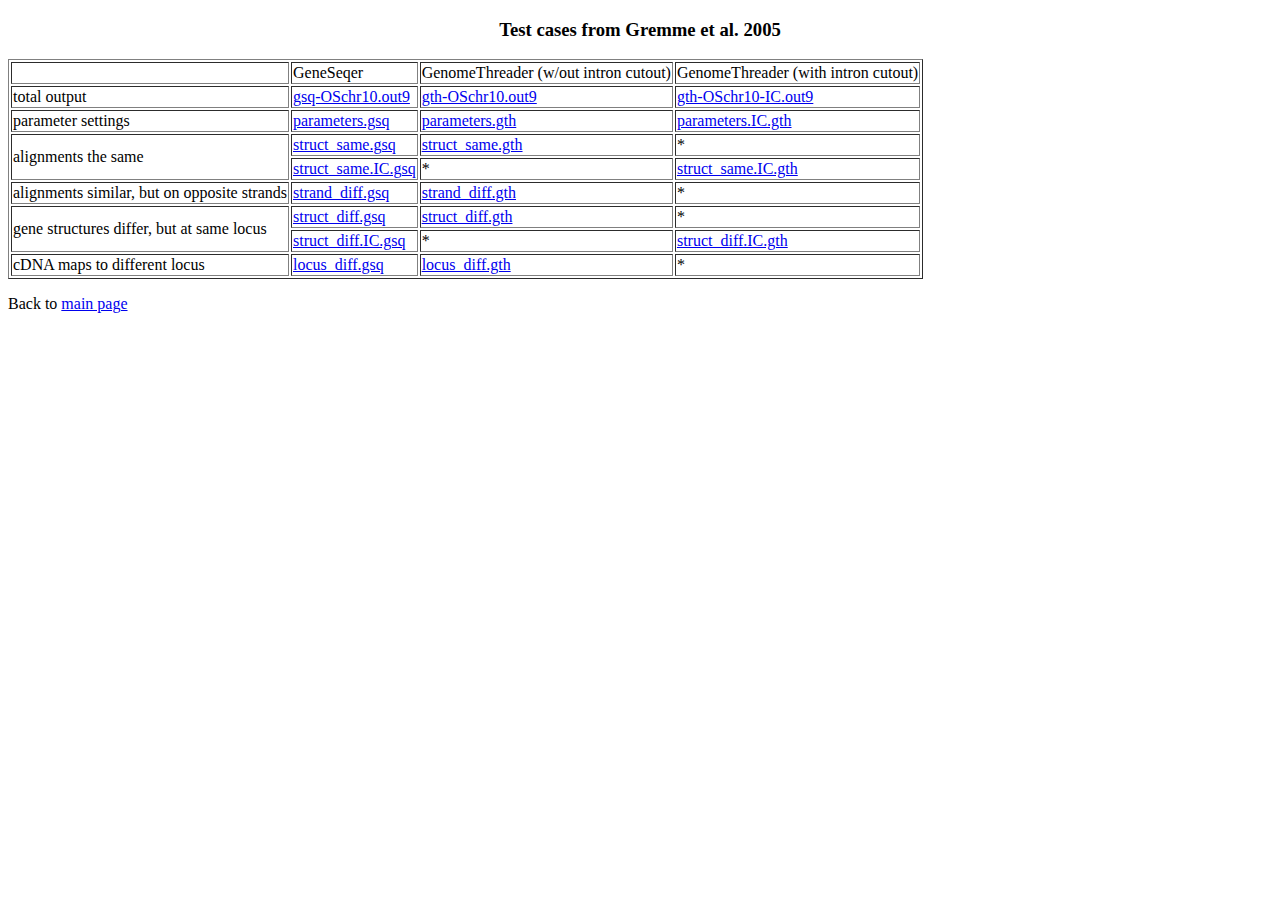
<file: www/genomethreader.org/htdocs/gthcases/softeng.html>
<!DOCTYPE HTML PUBLIC "-//W3C//DTD HTML 4.01//EN"
     "http://www.w3.org/TR/html4/strict.dtd">
<html>
<head>
<meta http-equiv="Content-Type" content="text/html; charset=iso-8859-1">
<title>GBSK 2005 evaluation</title>
</head>
<body>

<div style="text-align:center">
<h3>Test cases from Gremme et al. 2005</h3>
</div>

<table border=1>
  <tr>
    <td></td>
    <td>GeneSeqer</td>
    <td>GenomeThreader (w/out intron cutout)</td>
    <td>GenomeThreader (with intron cutout)</td>
  </tr>
  <tr>
    <td>total output</td>
    <td><a href="./gsq-OSchr10.out9">gsq-OSchr10.out9</a></td>
    <td><a href="./gth-OSchr10.out9">gth-OSchr10.out9</a></td>
    <td><a href="./gth-OSchr10-IC.out9">gth-OSchr10-IC.out9</a></td>
  </tr>
  <tr>
    <td>parameter settings</td>
    <td><a href="./parameters.gsq">parameters.gsq</a></td>
    <td><a href="./parameters.gth">parameters.gth</a></td>
    <td><a href="./parameters.IC.gth">parameters.IC.gth</a></td>
  </tr>
  <tr>
    <td rowspan=2>alignments the same</td>
    <td><a href="./struct_same.gsq">struct_same.gsq</a></td>
    <td><a href="./struct_same.gth">struct_same.gth</a></td>
    <td>*</td>
  </tr>
  <tr>
    <td><a href="./struct_same.IC.gsq">struct_same.IC.gsq</a></td>
    <td>*</td>
    <td><a href="./struct_same.IC.gth">struct_same.IC.gth</a></td>
  </tr>
  <tr>
    <td>alignments similar, but on opposite strands</td>
    <td><a href="./strand_diff.gsq">strand_diff.gsq</a></td>
    <td><a href="./strand_diff.gth">strand_diff.gth</a></td>
    <td>*</td>
  </tr>
  <tr>
    <td rowspan=2>gene structures differ, but at same locus</td>
    <td><a href="./struct_diff.gsq">struct_diff.gsq</a></td>
    <td><a href="./struct_diff.gth">struct_diff.gth</a></td>
    <td>*</td>
  </tr>
  <tr>
    <td><a href="./struct_diff.gsq">struct_diff.IC.gsq</a></td>
    <td>*</td>
    <td><a href="./struct_diff.gth">struct_diff.IC.gth</a></td>
  </tr>
  <tr>
    <td>cDNA maps to different locus</td>
    <td><a href="./locus_diff.gsq">locus_diff.gsq</a></td>
    <td><a href="./locus_diff.gth">locus_diff.gth</a></td>
    <td>*</td>
  </tr>
</table>

<p>Back to <a href="../index.html">main page</a></p>

</body>
</html>
</file>
<file: www/genomethreader.org/htdocs/style.css>
body {
  font-family: Verdana, Geneva, Arial, sans-serif;
  margin-left: 10%;
  margin-right: 10%;
  line-height: 1.6em;
}
h1, h2, h3, h4, h5, h6 {
  color: gray;
}
#trialbox {
  float: right;
  clear: right;
  width: 280px;
  padding-right: 20px;
}
#trialbox li {
  list-style-type: none;
}
#trialbox li a {
  list-style-type: none;
  border : 1px solid black;
  display: block;
  padding: 4px 15px 4px 15px;
  text-decoration: none;
}
#trialbox li a:link {
  color: black;
  background: rgb(90%, 90%, 20%);
}
#trialbox li a:visited {
  color: gray;
  background: rgb(90%, 90%, 20%);
}
#trialbox li a:hover {
  color: white;
  background: rgb(60%, 60%, 90%);
}
#newsbox {
  float: right;
  clear: right;
  width: 280px;
  padding-right: 20px;
}
#newsbox li {
  list-style-type: none;
}
#newsbox li a {
  list-style-type: none;
  border : 1px solid black;
  display: block;
  padding: 4px 15px 4px 15px;
  text-decoration: none;
}
#newsbox li a:link {
  color: black;
  background: rgb(100%, 0%, 0%);
}
#newsbox li a:visited {
  color: gray;
  background: rgb(100%, 0%, 0%);
}
#newsbox li a:hover {
  color: white;
  background: rgb(100%, 30%, 30%);
}

#footer {
  font-size: 66%;
  text-align: center;
  margin-top: 20px;
  background-color: #DDDDDD;
}
img {
  border-style: solid;
  border-width: 1px;
}
a:link {
  color: blue;
  text-decoration: none;
  border-bottom: thin dotted blue;
}
a:visited {
  color: gray;
  text-decoration: none;
  border-bottom: thin dotted gray;
}
a:hover {
  background: rgb(90%, 90%, 20%);
}
pre {
  line-height: 1.3em;
}
ul.li {
  list-style-type: square;
}
</file>
